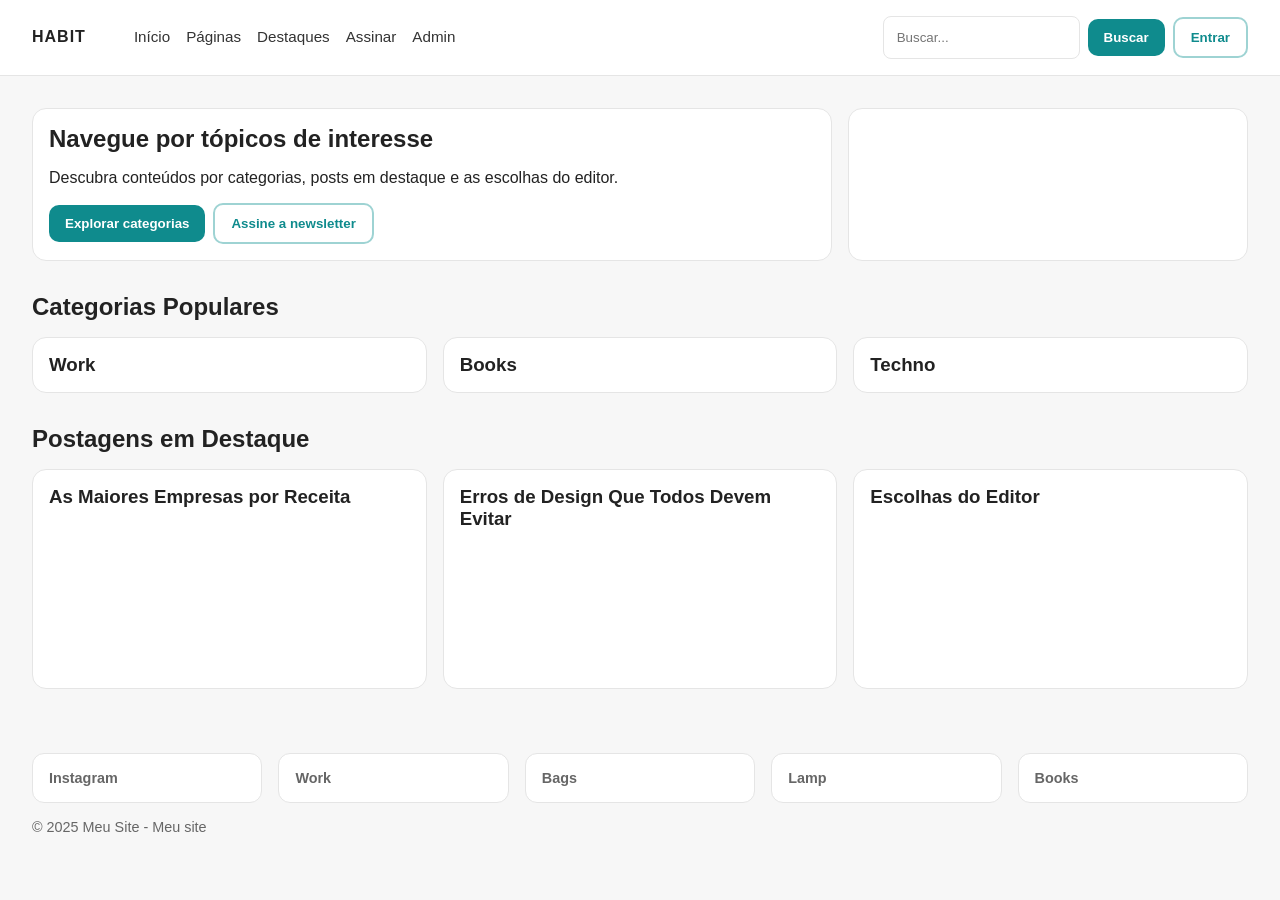
<file: index.html>
<!DOCTYPE html>
<html lang="pt-BR">
<head>
<meta charset="UTF-8">
<meta name="viewport" content="width=device-width, initial-scale=1.0">
<title>index.html</title>
<link rel="stylesheet" href="css/styles.css">
</head>
<body>
<header>
<div class="container topbar">
<div class="logo-nav">
<div class="logo">HABIT</div><div id="usuario-logado" style="margin-left:1rem;color:#0f8b8d;font-weight:bold;"></div>
<nav>
<ul>

<li><a href="index.html">Início</a></li>
<li><a href="categoria.html">Páginas</a></li>
<li><a href="dashboard.html">Destaques</a></li>
<li><a href="newsletter.html">Assinar</a></li>
<li><a href="usuarios.html">Admin</a></li>

</ul>
</nav>
</div>
<div class="search-area">
<input placeholder="Buscar..." aria-label="Buscar">
<button class="btn btn-primary">Buscar</button>
<button class="btn btn-outline">Entrar</button>
</div>
</div>
</header>

<main class="container">

<section class="hero">
<div class="hero-box">
<h1>Navegue por tópicos de interesse</h1>
<p style="margin:1rem 0;">Descubra conteúdos por categorias, posts em destaque e as escolhas do editor.</p>
<div class="search-area">
<button class="btn btn-primary">Explorar categorias</button>
<button class="btn btn-outline">Assine a newsletter</button>
</div>
</div>
<div class="hero-box"></div>
</section>

<h2 style="margin:2rem 0 1rem;">Categorias Populares</h2>
<section class="grid3">
<div class="mini-card"><h3>Work</h3></div>
<div class="mini-card"><h3>Books</h3></div>
<div class="mini-card"><h3>Techno</h3></div>
</section>

<h2 style="margin:2rem 0 1rem;">Postagens em Destaque</h2>
<section class="grid3">
<div class="post-card"><h3>As Maiores Empresas por Receita</h3></div>
<div class="post-card"><h3>Erros de Design Que Todos Devem Evitar</h3></div>
<div class="post-card"><h3>Escolhas do Editor</h3></div>
</section>

</main>

<footer class="container">
<div class="footer-links">
<div class="footer-card">Instagram</div>
<div class="footer-card">Work</div>
<div class="footer-card">Bags</div>
<div class="footer-card">Lamp</div>
<div class="footer-card">Books</div>
</div>
<p style="margin-top:1rem;">© 2025 Meu Site - Meu site</p>
</footer>
<script src="js/app.js"></script>
</body>
</html>
</file>
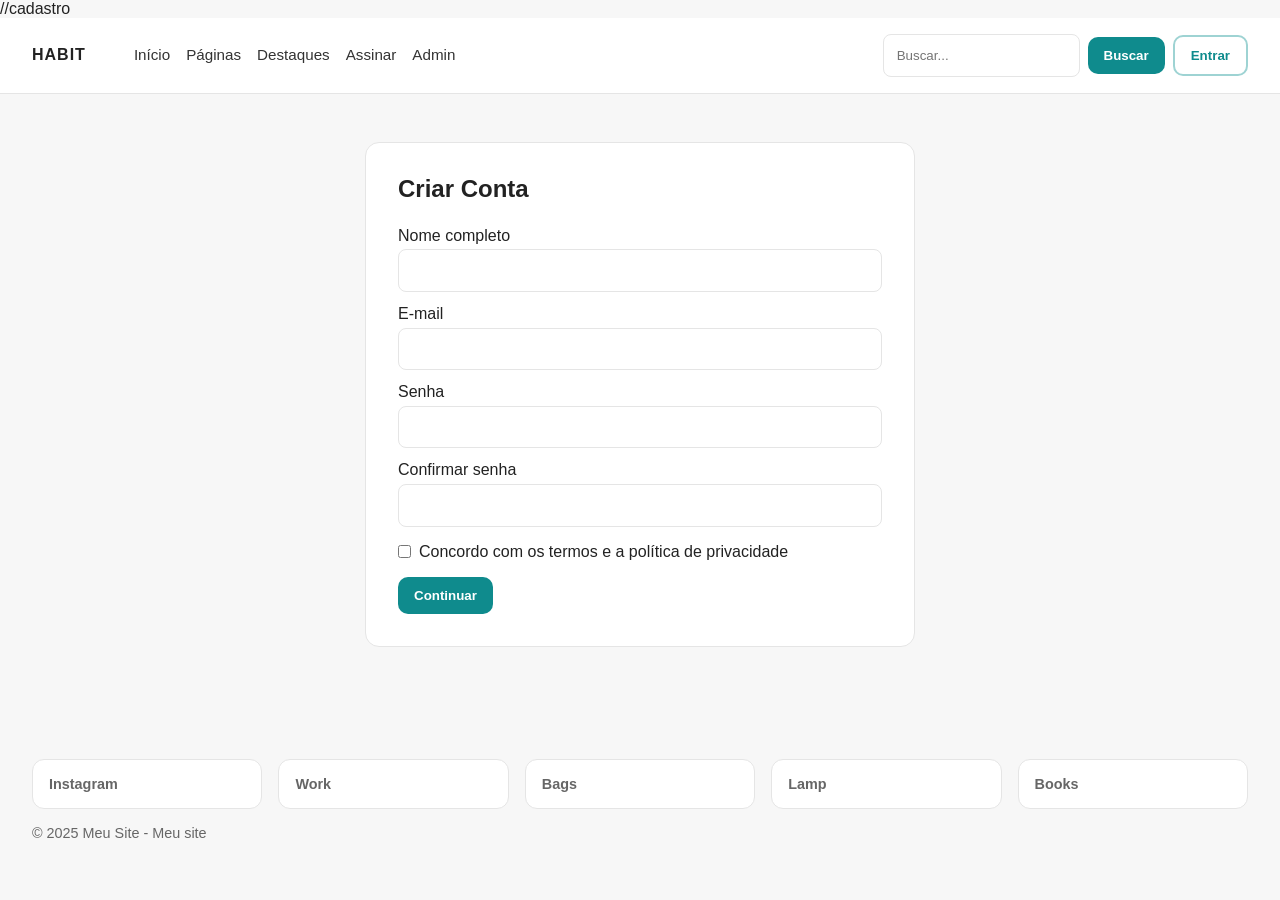
<file: cadastro.html>
//cadastro

<!DOCTYPE html>
<html lang="pt-BR">
<head>
<meta charset="UTF-8">
<meta name="viewport" content="width=device-width, initial-scale=1.0">
<title>cadastro.html</title>
<link rel="stylesheet" href="css/styles.css">
</head>
<body>
<header>
<div class="container topbar">
<div class="logo-nav">
<div class="logo">HABIT</div><div id="usuario-logado" style="margin-left:1rem;color:#0f8b8d;font-weight:bold;"></div>
<nav>
<ul>

<li><a href="index.html">Início</a></li>
<li><a href="categoria.html">Páginas</a></li>
<li><a href="dashboard.html">Destaques</a></li>
<li><a href="newsletter.html">Assinar</a></li>
<li><a href="usuarios.html">Admin</a></li>

</ul>
</nav>
</div>
<div class="search-area">
<input placeholder="Buscar..." aria-label="Buscar">
<button class="btn btn-primary">Buscar</button>
<button class="btn btn-outline">Entrar</button>
</div>
</div>
</header>

<main class="container">

<section class="auth-card">
<h1>Criar Conta</h1>
<label>Nome completo</label>
<input type="text" id="nome">
<label>E-mail</label>
<input type="email">
<label>Senha</label>
<input type="password">
<label>Confirmar senha</label>
<input type="password">
<div class="checkbox">
<input type="checkbox" style="width:auto;">
<span>Concordo com os termos e a política de privacidade</span>
</div>
<button class="btn btn-primary" style="margin-top:1rem;" onclick="salvarCadastro(event)">Continuar</button>
</section>

</main>

<footer class="container">
<div class="footer-links">
<div class="footer-card">Instagram</div>
<div class="footer-card">Work</div>
<div class="footer-card">Bags</div>
<div class="footer-card">Lamp</div>
<div class="footer-card">Books</div>
</div>
<p style="margin-top:1rem;">© 2025 Meu Site - Meu site</p>
</footer>
<script src="js/app.js"></script>
</body>
</html>
</file>
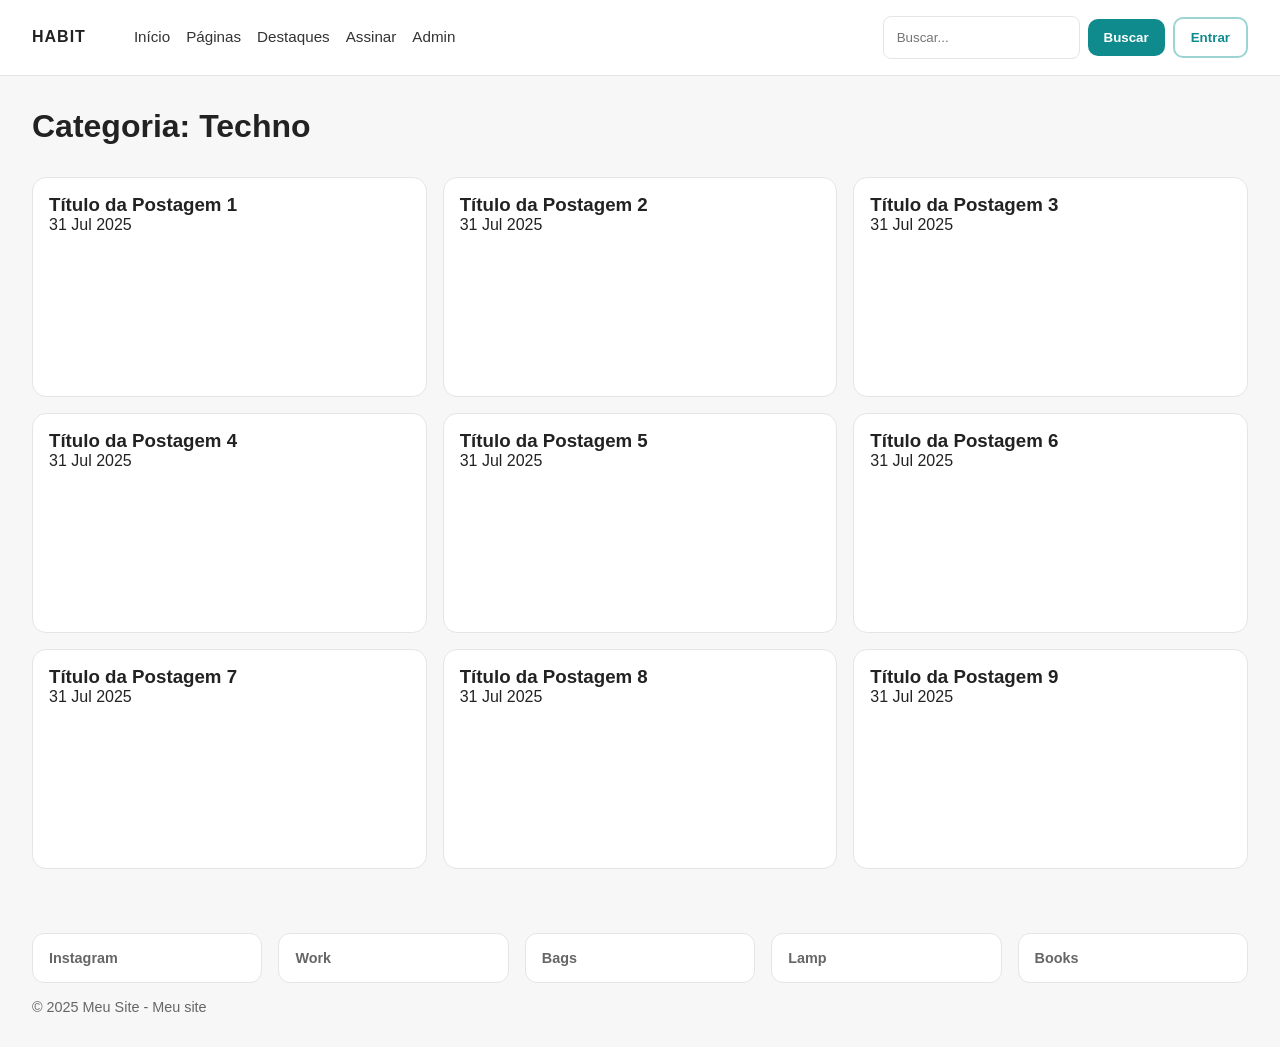
<file: categoria.html>
<!DOCTYPE html>
<html lang="pt-BR">
<head>
<meta charset="UTF-8">
<meta name="viewport" content="width=device-width, initial-scale=1.0">
<title>categoria.html</title>
<link rel="stylesheet" href="css/styles.css">
</head>
<body>
<header>
<div class="container topbar">
<div class="logo-nav">
<div class="logo">HABIT</div><div id="usuario-logado" style="margin-left:1rem;color:#0f8b8d;font-weight:bold;"></div>
<nav>
<ul>

<li><a href="index.html">Início</a></li>
<li><a href="categoria.html">Páginas</a></li>
<li><a href="dashboard.html">Destaques</a></li>
<li><a href="newsletter.html">Assinar</a></li>
<li><a href="usuarios.html">Admin</a></li>

</ul>
</nav>
</div>
<div class="search-area">
<input placeholder="Buscar..." aria-label="Buscar">
<button class="btn btn-primary">Buscar</button>
<button class="btn btn-outline">Entrar</button>
</div>
</div>
</header>

<main class="container">

<h1 style="margin:2rem 0;">Categoria: Techno</h1>
<section class="grid3">
<div class="post-card"><h3>Título da Postagem 1</h3><p>31 Jul 2025</p></div><div class="post-card"><h3>Título da Postagem 2</h3><p>31 Jul 2025</p></div><div class="post-card"><h3>Título da Postagem 3</h3><p>31 Jul 2025</p></div><div class="post-card"><h3>Título da Postagem 4</h3><p>31 Jul 2025</p></div><div class="post-card"><h3>Título da Postagem 5</h3><p>31 Jul 2025</p></div><div class="post-card"><h3>Título da Postagem 6</h3><p>31 Jul 2025</p></div><div class="post-card"><h3>Título da Postagem 7</h3><p>31 Jul 2025</p></div><div class="post-card"><h3>Título da Postagem 8</h3><p>31 Jul 2025</p></div><div class="post-card"><h3>Título da Postagem 9</h3><p>31 Jul 2025</p></div></section>
</main>

<footer class="container">
<div class="footer-links">
<div class="footer-card">Instagram</div>
<div class="footer-card">Work</div>
<div class="footer-card">Bags</div>
<div class="footer-card">Lamp</div>
<div class="footer-card">Books</div>
</div>
<p style="margin-top:1rem;">© 2025 Meu Site - Meu site</p>
</footer>
<script src="js/app.js"></script>
</body>
</html>
</file>
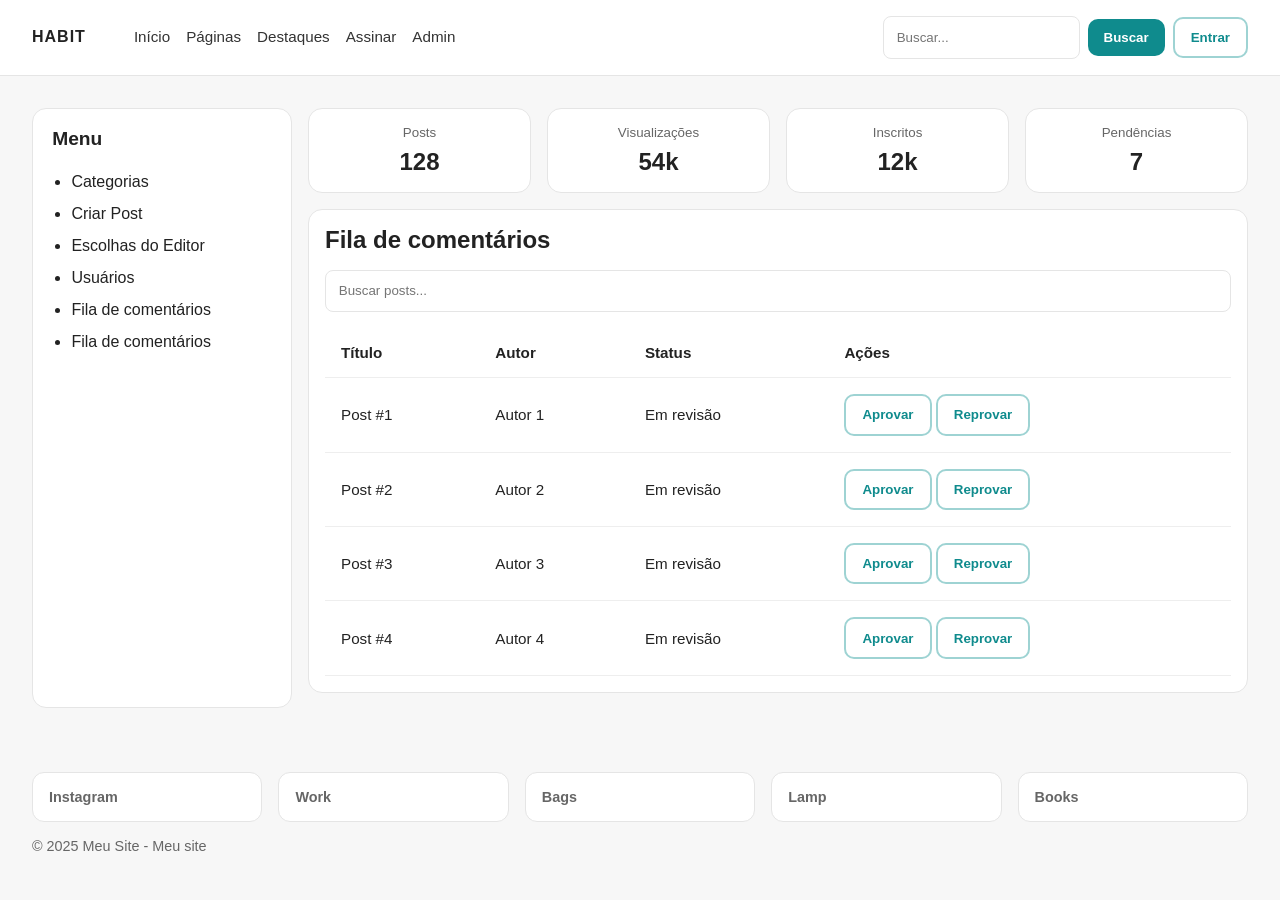
<file: comentarios.html>
<!DOCTYPE html>
<html lang="pt-BR">
<head>
<meta charset="UTF-8">
<meta name="viewport" content="width=device-width, initial-scale=1.0">
<title>comentarios.html</title>
<link rel="stylesheet" href="css/styles.css">
</head>
<body>
<header>
<div class="container topbar">
<div class="logo-nav">
<div class="logo">HABIT</div><div id="usuario-logado" style="margin-left:1rem;color:#0f8b8d;font-weight:bold;"></div>
<nav>
<ul>

<li><a href="index.html">Início</a></li>
<li><a href="categoria.html">Páginas</a></li>
<li><a href="dashboard.html">Destaques</a></li>
<li><a href="newsletter.html">Assinar</a></li>
<li><a href="usuarios.html">Admin</a></li>

</ul>
</nav>
</div>
<div class="search-area">
<input placeholder="Buscar..." aria-label="Buscar">
<button class="btn btn-primary">Buscar</button>
<button class="btn btn-outline">Entrar</button>
</div>
</div>
</header>

<main class="container">

<section class="dashboard">

<aside class="sidebar">
<h2>Menu</h2>
<ul>
<li>Categorias</li>
<li>Criar Post</li>
<li>Escolhas do Editor</li>
<li>Usuários</li>
<li>Fila de comentários</li>
<li>Fila de comentários</li>
</ul>
</aside>

<section class="content">
<div class="stats">
<div class="stat"><small>Posts</small><h2>128</h2></div>
<div class="stat"><small>Visualizações</small><h2>54k</h2></div>
<div class="stat"><small>Inscritos</small><h2>12k</h2></div>
<div class="stat"><small>Pendências</small><h2>7</h2></div>
</div>

<div class="panel">
<h2>Fila de comentários</h2>
<input placeholder="Buscar posts...">
<table>
<tr><th>Título</th><th>Autor</th><th>Status</th><th>Ações</th></tr>
<tr><td>Post #1</td><td>Autor 1</td><td>Em revisão</td><td><button class="btn btn-outline">Aprovar</button> <button class="btn btn-outline">Reprovar</button></td></tr>
<tr><td>Post #2</td><td>Autor 2</td><td>Em revisão</td><td><button class="btn btn-outline">Aprovar</button> <button class="btn btn-outline">Reprovar</button></td></tr>
<tr><td>Post #3</td><td>Autor 3</td><td>Em revisão</td><td><button class="btn btn-outline">Aprovar</button> <button class="btn btn-outline">Reprovar</button></td></tr>
<tr><td>Post #4</td><td>Autor 4</td><td>Em revisão</td><td><button class="btn btn-outline">Aprovar</button> <button class="btn btn-outline">Reprovar</button></td></tr>
</table>
</div>
</section>
</section>

</main>

<footer class="container">
<div class="footer-links">
<div class="footer-card">Instagram</div>
<div class="footer-card">Work</div>
<div class="footer-card">Bags</div>
<div class="footer-card">Lamp</div>
<div class="footer-card">Books</div>
</div>
<p style="margin-top:1rem;">© 2025 Meu Site - Meu site</p>
</footer>
<script src="js/app.js"></script>
</body>
</html>
</file>
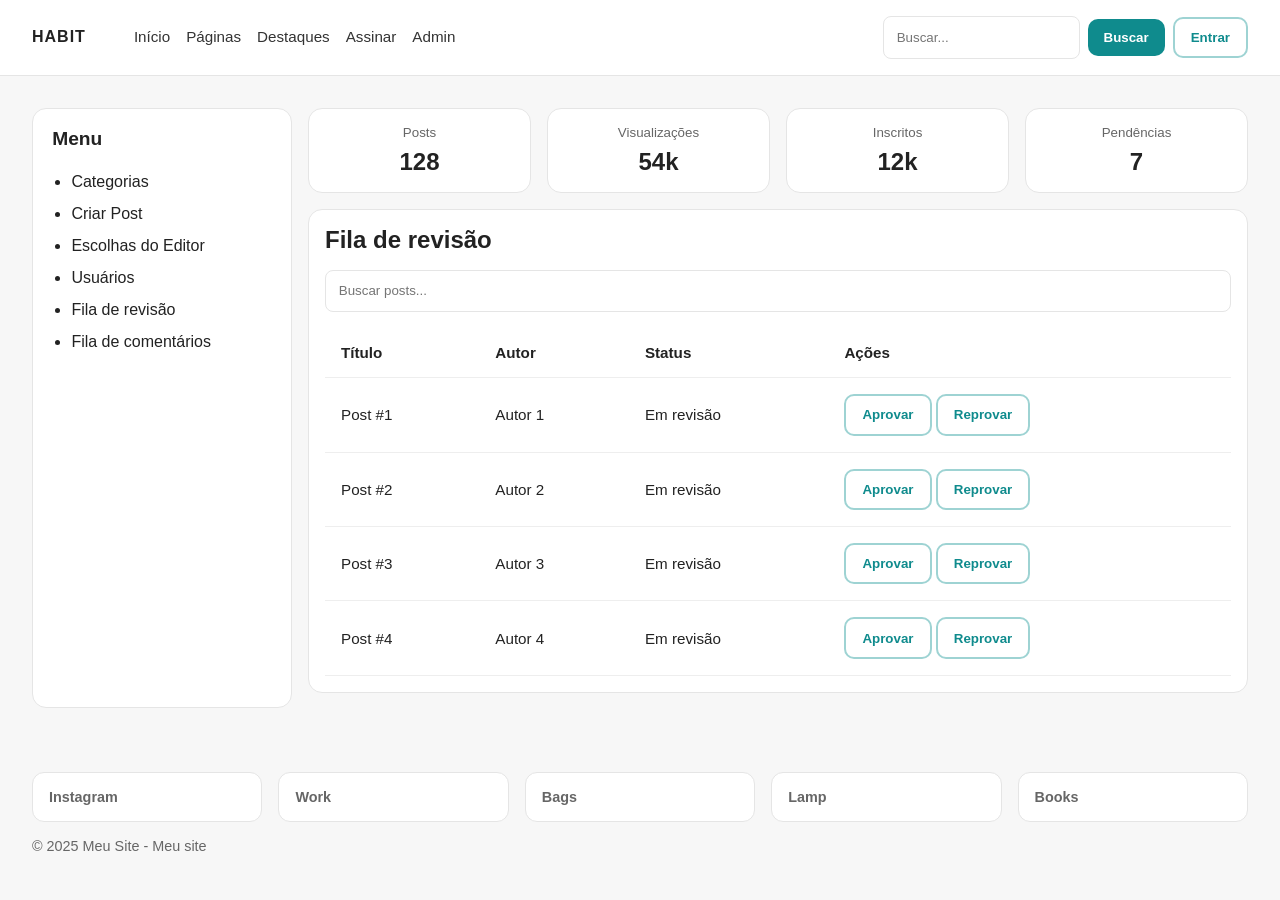
<file: dashboard.html>
<!DOCTYPE html>
<html lang="pt-BR">
<head>
<meta charset="UTF-8">
<meta name="viewport" content="width=device-width, initial-scale=1.0">
<title>dashboard.html</title>
<link rel="stylesheet" href="css/styles.css">
</head>
<body>
<header>
<div class="container topbar">
<div class="logo-nav">
<div class="logo">HABIT</div><div id="usuario-logado" style="margin-left:1rem;color:#0f8b8d;font-weight:bold;"></div>
<nav>
<ul>

<li><a href="index.html">Início</a></li>
<li><a href="categoria.html">Páginas</a></li>
<li><a href="dashboard.html">Destaques</a></li>
<li><a href="newsletter.html">Assinar</a></li>
<li><a href="usuarios.html">Admin</a></li>

</ul>
</nav>
</div>
<div class="search-area">
<input placeholder="Buscar..." aria-label="Buscar">
<button class="btn btn-primary">Buscar</button>
<button class="btn btn-outline">Entrar</button>
</div>
</div>
</header>

<main class="container">

<section class="dashboard">

<aside class="sidebar">
<h2>Menu</h2>
<ul>
<li>Categorias</li>
<li>Criar Post</li>
<li>Escolhas do Editor</li>
<li>Usuários</li>
<li>Fila de revisão</li>
<li>Fila de comentários</li>
</ul>
</aside>

<section class="content">
<div class="stats">
<div class="stat"><small>Posts</small><h2>128</h2></div>
<div class="stat"><small>Visualizações</small><h2>54k</h2></div>
<div class="stat"><small>Inscritos</small><h2>12k</h2></div>
<div class="stat"><small>Pendências</small><h2>7</h2></div>
</div>

<div class="panel">
<h2>Fila de revisão</h2>
<input placeholder="Buscar posts...">
<table>
<tr><th>Título</th><th>Autor</th><th>Status</th><th>Ações</th></tr>
<tr><td>Post #1</td><td>Autor 1</td><td>Em revisão</td><td><button class="btn btn-outline">Aprovar</button> <button class="btn btn-outline">Reprovar</button></td></tr>
<tr><td>Post #2</td><td>Autor 2</td><td>Em revisão</td><td><button class="btn btn-outline">Aprovar</button> <button class="btn btn-outline">Reprovar</button></td></tr>
<tr><td>Post #3</td><td>Autor 3</td><td>Em revisão</td><td><button class="btn btn-outline">Aprovar</button> <button class="btn btn-outline">Reprovar</button></td></tr>
<tr><td>Post #4</td><td>Autor 4</td><td>Em revisão</td><td><button class="btn btn-outline">Aprovar</button> <button class="btn btn-outline">Reprovar</button></td></tr>
</table>
</div>
</section>
</section>

</main>

<footer class="container">
<div class="footer-links">
<div class="footer-card">Instagram</div>
<div class="footer-card">Work</div>
<div class="footer-card">Bags</div>
<div class="footer-card">Lamp</div>
<div class="footer-card">Books</div>
</div>
<p style="margin-top:1rem;">© 2025 Meu Site - Meu site</p>
</footer>
<script src="js/app.js"></script>
</body>
</html>
</file>
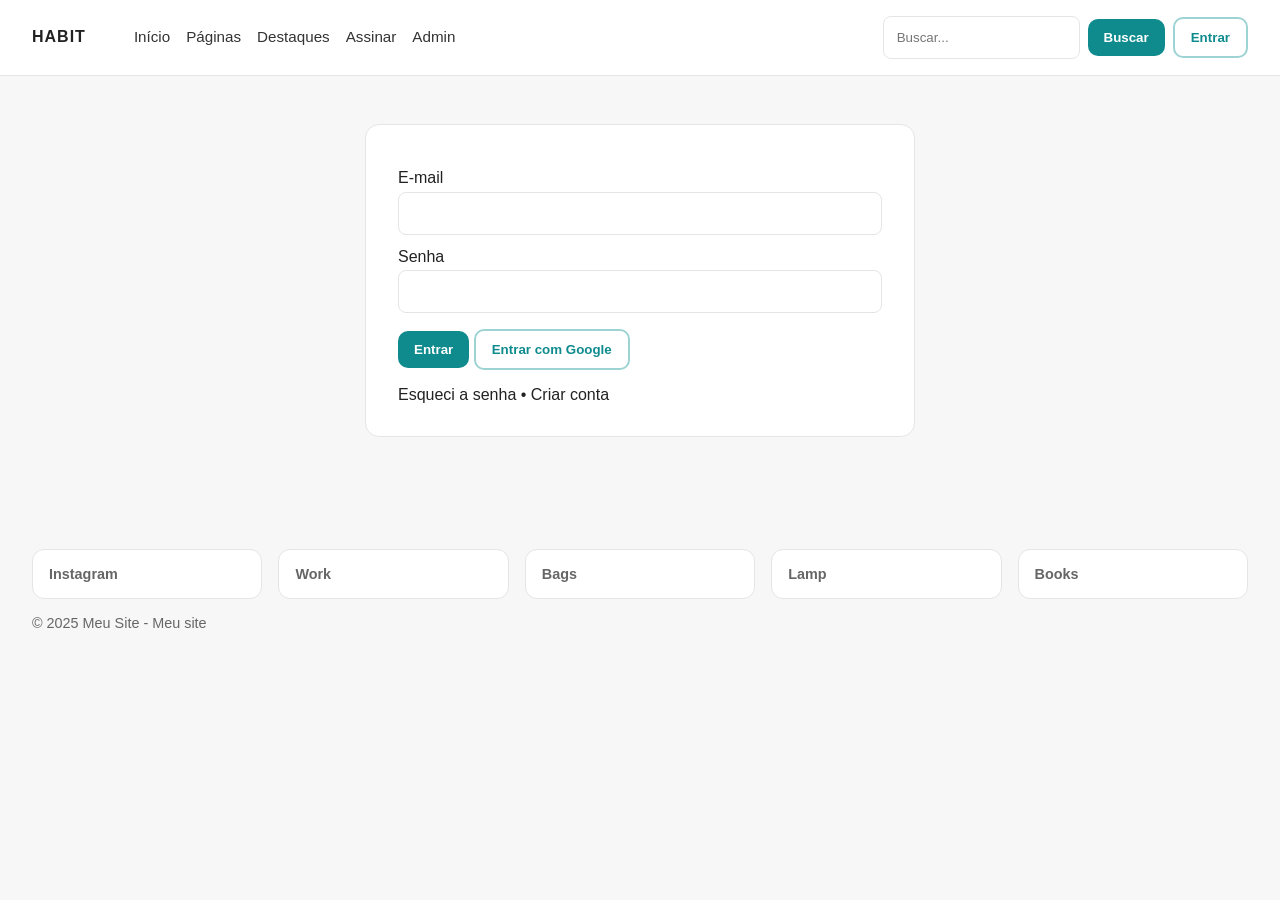
<file: login.html>
<!DOCTYPE html>
<html lang="pt-BR">
<head>
<meta charset="UTF-8">
<meta name="viewport" content="width=device-width, initial-scale=1.0">
<title>login.html</title>
<link rel="stylesheet" href="css/styles.css">
</head>
<body>
<header>
<div class="container topbar">
<div class="logo-nav">
<div class="logo">HABIT</div><div id="usuario-logado" style="margin-left:1rem;color:#0f8b8d;font-weight:bold;"></div>
<nav>
<ul>

<li><a href="index.html">Início</a></li>
<li><a href="categoria.html">Páginas</a></li>
<li><a href="dashboard.html">Destaques</a></li>
<li><a href="newsletter.html">Assinar</a></li>
<li><a href="usuarios.html">Admin</a></li>

</ul>
</nav>
</div>
<div class="search-area">
<input placeholder="Buscar..." aria-label="Buscar">
<button class="btn btn-primary">Buscar</button>
<button class="btn btn-outline">Entrar</button>
</div>
</div>
</header>

<main class="container">

<section class="auth-card">
<label>E-mail</label>
<input type="email">
<label>Senha</label>
<input type="password">
<div style="margin-top:1rem;">
<button class="btn btn-primary">Entrar</button>
<button class="btn btn-outline">Entrar com Google</button>
</div>
<p style="margin-top:1rem;">Esqueci a senha • Criar conta</p>
</section>

</main>

<footer class="container">
<div class="footer-links">
<div class="footer-card">Instagram</div>
<div class="footer-card">Work</div>
<div class="footer-card">Bags</div>
<div class="footer-card">Lamp</div>
<div class="footer-card">Books</div>
</div>
<p style="margin-top:1rem;">© 2025 Meu Site - Meu site</p>
</footer>
<script src="js/app.js"></script>
</body>
</html>
</file>
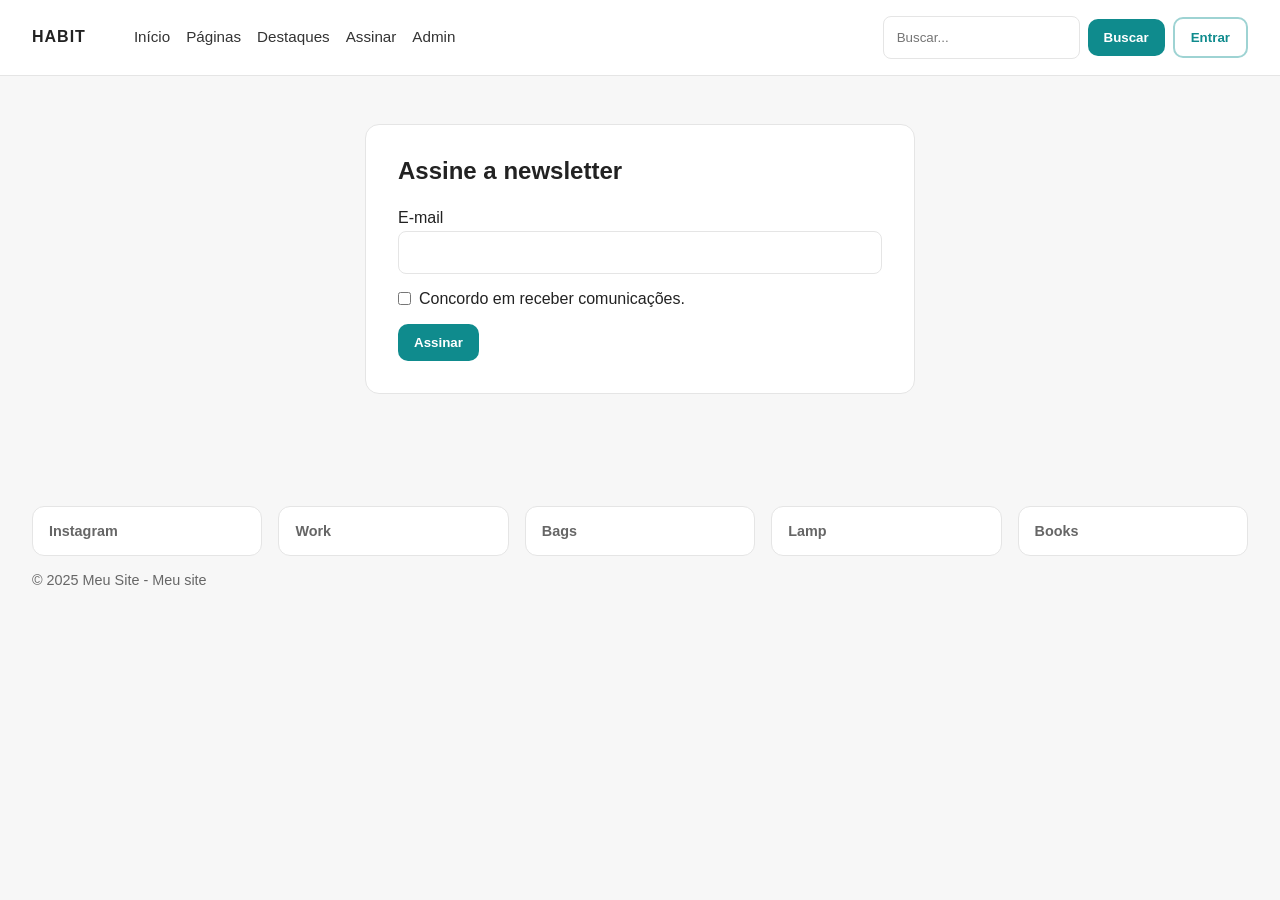
<file: newsletter.html>
<!DOCTYPE html>
<html lang="pt-BR">
<head>
<meta charset="UTF-8">
<meta name="viewport" content="width=device-width, initial-scale=1.0">
<title>newsletter.html</title>
<link rel="stylesheet" href="css/styles.css">
</head>
<body>
<header>
<div class="container topbar">
<div class="logo-nav">
<div class="logo">HABIT</div><div id="usuario-logado" style="margin-left:1rem;color:#0f8b8d;font-weight:bold;"></div>
<nav>
<ul>

<li><a href="index.html">Início</a></li>
<li><a href="categoria.html">Páginas</a></li>
<li><a href="dashboard.html">Destaques</a></li>
<li><a href="newsletter.html">Assinar</a></li>
<li><a href="usuarios.html">Admin</a></li>

</ul>
</nav>
</div>
<!-- Área de busca do site -->
<div class="search-area"> 
<input placeholder="Buscar..." aria-label="Buscar">
<button class="btn btn-primary">Buscar</button>
<button class="btn btn-outline">Entrar</button>
</div>
</div>
</header>

<main class="container">

<section class="auth-card">
<h1>Assine a newsletter</h1>
<label>E-mail</label>
<input type="email">
<div class="checkbox">
<input type="checkbox" style="width:auto;">
<span>Concordo em receber comunicações.</span>
</div>
<button class="btn btn-primary" style="margin-top:1rem;">Assinar</button>
</section>

</main>

<footer class="container">
<div class="footer-links">
<div class="footer-card">Instagram</div>
<div class="footer-card">Work</div>
<div class="footer-card">Bags</div>
<div class="footer-card">Lamp</div>
<div class="footer-card">Books</div>
</div>
<p style="margin-top:1rem;">© 2025 Meu Site - Meu site</p>
</footer>
<script src="js/app.js"></script>
</body>
</html>
</file>
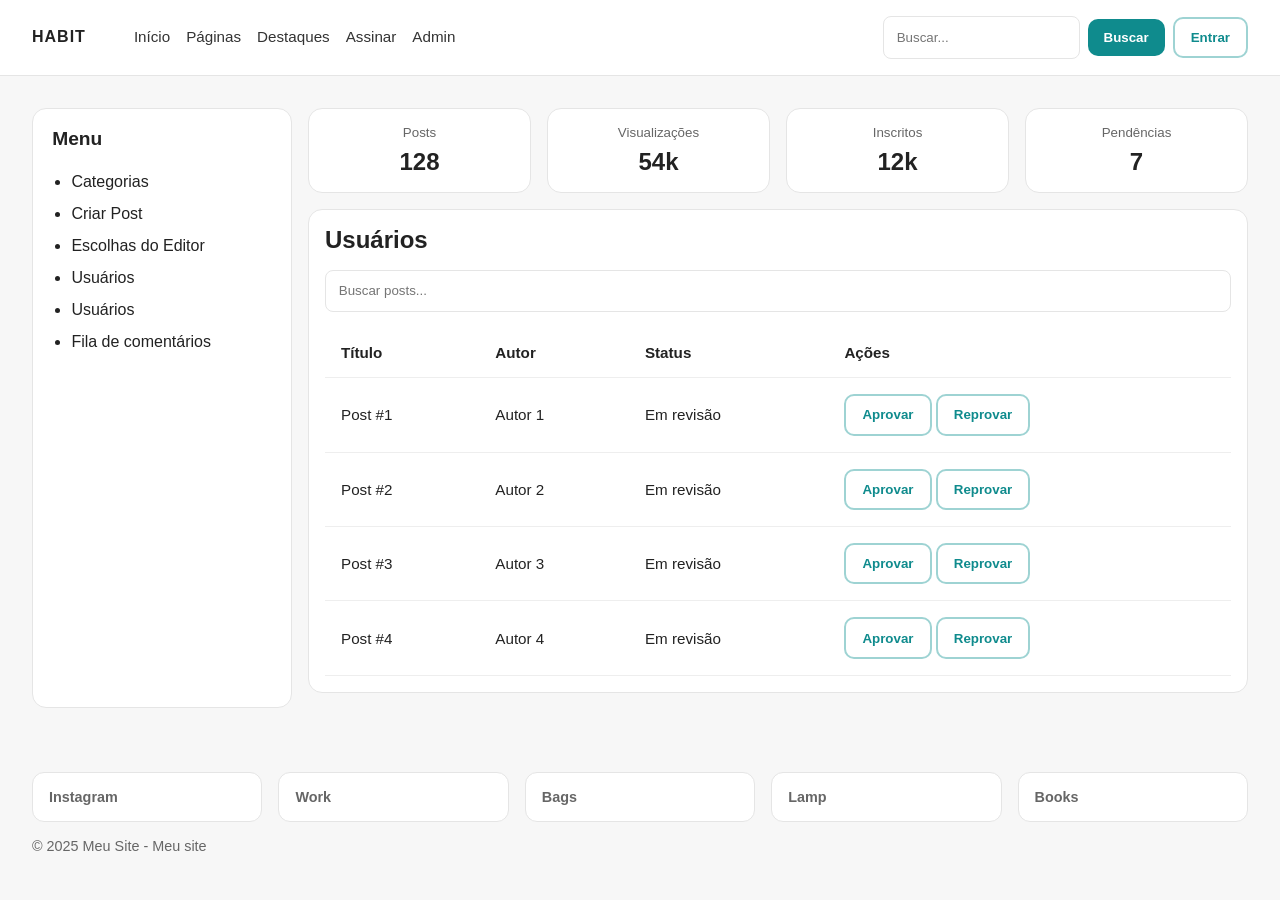
<file: usuarios.html>
<!DOCTYPE html>
<html lang="pt-BR">
<head>
<meta charset="UTF-8">
<meta name="viewport" content="width=device-width, initial-scale=1.0">
<title>usuarios.html</title>
<link rel="stylesheet" href="css/styles.css">
</head>
<body>
<header>
<div class="container topbar">
<div class="logo-nav">
<div class="logo">HABIT</div><div id="usuario-logado" style="margin-left:1rem;color:#0f8b8d;font-weight:bold;"></div>
<nav>
<ul>

<li><a href="index.html">Início</a></li>
<li><a href="categoria.html">Páginas</a></li>
<li><a href="dashboard.html">Destaques</a></li>
<li><a href="newsletter.html">Assinar</a></li>
<li><a href="usuarios.html">Admin</a></li>

</ul>
</nav>
</div>
<div class="search-area">
<input placeholder="Buscar..." aria-label="Buscar">
<button class="btn btn-primary">Buscar</button>
<button class="btn btn-outline">Entrar</button>
</div>
</div>
</header>

<main class="container">

<section class="dashboard">

<aside class="sidebar">
<h2>Menu</h2>
<ul>
<li>Categorias</li>
<li>Criar Post</li>
<li>Escolhas do Editor</li>
<li>Usuários</li>
<li>Usuários</li>
<li>Fila de comentários</li>
</ul>
</aside>

<section class="content">
<div class="stats">
<div class="stat"><small>Posts</small><h2>128</h2></div>
<div class="stat"><small>Visualizações</small><h2>54k</h2></div>
<div class="stat"><small>Inscritos</small><h2>12k</h2></div>
<div class="stat"><small>Pendências</small><h2>7</h2></div>
</div>

<div class="panel">
<h2>Usuários</h2>
<input placeholder="Buscar posts...">
<table>
<tr><th>Título</th><th>Autor</th><th>Status</th><th>Ações</th></tr>
<tr><td>Post #1</td><td>Autor 1</td><td>Em revisão</td><td><button class="btn btn-outline">Aprovar</button> <button class="btn btn-outline">Reprovar</button></td></tr>
<tr><td>Post #2</td><td>Autor 2</td><td>Em revisão</td><td><button class="btn btn-outline">Aprovar</button> <button class="btn btn-outline">Reprovar</button></td></tr>
<tr><td>Post #3</td><td>Autor 3</td><td>Em revisão</td><td><button class="btn btn-outline">Aprovar</button> <button class="btn btn-outline">Reprovar</button></td></tr>
<tr><td>Post #4</td><td>Autor 4</td><td>Em revisão</td><td><button class="btn btn-outline">Aprovar</button> <button class="btn btn-outline">Reprovar</button></td></tr>
</table>
</div>
</section>
</section>

</main>

<footer class="container">
<div class="footer-links">
<div class="footer-card">Instagram</div>
<div class="footer-card">Work</div>
<div class="footer-card">Bags</div>
<div class="footer-card">Lamp</div>
<div class="footer-card">Books</div>
</div>
<p style="margin-top:1rem;">© 2025 Meu Site - Meu site</p>
</footer>
<script src="js/app.js"></script>
</body>
</html>
</file>
<file: css/styles.css>
:root{
--primary:#0f8b8d;
--primary-light:#dff5f5;
--bg:#f7f7f7;
--white:#fff;
--border:#e5e5e5;
--text:#222;
}
*{margin:0;padding:0;box-sizing:border-box}
body{
font-family:Arial,sans-serif;
background:var(--bg);
color:var(--text);
}
.container{
width:min(1280px,95%);
margin:auto;
}
header{
background:#fff;
border-bottom:1px solid var(--border);
padding:1rem 0;
}
.topbar{
display:flex;
justify-content:space-between;
align-items:center;
flex-wrap:wrap;
gap:1rem;
}
.logo-nav{
display:flex;
align-items:center;
gap:1rem;
}
.logo{
font-weight:700;
letter-spacing:1px;
}
nav ul{
display:flex;
list-style:none;
gap:1rem;
}
nav a{
text-decoration:none;
color:#333;
font-size:.95rem;
}
.search-area{
display:flex;
gap:.5rem;
align-items:center;
}
input{
padding:.8rem;
border:1px solid var(--border);
border-radius:8px;
width:100%;
}
.btn{
padding:.7rem 1rem;
border-radius:10px;
cursor:pointer;
font-weight:600;
}
.btn-primary{
background:var(--primary);
color:#fff;
border:none;
}
.btn-outline{
background:#fff;
border:2px solid #9ed3d3;
color:var(--primary);
}
.btn-outline:hover,.btn-primary:hover{
opacity:.9;
}
.dashboard{
display:grid;
grid-template-columns:260px 1fr;
gap:1rem;
margin-top:2rem;
}
.sidebar{
background:#fff;
border:1px solid var(--border);
border-radius:14px;
padding:1.2rem;
min-height:600px;
}
.sidebar h2{
margin-bottom:1rem;
font-size:1.2rem;
}
.sidebar ul{
padding-left:1.2rem;
line-height:2;
}
.content{
display:flex;
flex-direction:column;
gap:1rem;
}
.stats{
display:grid;
grid-template-columns:repeat(4,1fr);
gap:1rem;
}
.stat{
background:#fff;
border:1px solid var(--border);
border-radius:14px;
padding:1rem;
text-align:center;
}
.stat small{
display:block;
margin-bottom:.5rem;
color:#666;
}
.panel{
background:#fff;
border:1px solid var(--border);
border-radius:14px;
padding:1rem;
}
.panel h2{
margin-bottom:1rem;
}
table{
width:100%;
border-collapse:collapse;
margin-top:1rem;
}
th,td{
padding:1rem;
border-bottom:1px solid #eee;
text-align:left;
font-size:.95rem;
}
.footer-links{
display:grid;
grid-template-columns:repeat(5,1fr);
gap:1rem;
margin-top:2rem;
}
.footer-card{
background:#fff;
border:1px solid var(--border);
padding:1rem;
border-radius:12px;
font-weight:600;
}
footer{
padding:2rem 0;
font-size:.9rem;
color:#666;
}
.hero{
display:grid;
grid-template-columns:2fr 1fr;
gap:1rem;
margin-top:2rem;
}
.hero-box,.mini-card,.post-card{
background:#fff;
border:1px solid var(--border);
border-radius:14px;
padding:1rem;
}
.grid3{
display:grid;
grid-template-columns:repeat(3,1fr);
gap:1rem;
}
.post-card{
min-height:220px;
}
.auth-card{
max-width:550px;
margin:3rem auto;
background:#fff;
padding:2rem;
border-radius:14px;
border:1px solid var(--border);
}
.auth-card h1{
margin-bottom:1.5rem;
}
.auth-card label{
display:block;
margin:.8rem 0 .3rem;
}
.checkbox{
display:flex;
align-items:center;
gap:.5rem;
margin-top:1rem;
}
@media(max-width:900px){
.dashboard,.hero{
grid-template-columns:1fr;
}
.stats,.grid3,.footer-links{
grid-template-columns:1fr 1fr;
}
}
@media(max-width:600px){
.stats,.grid3,.footer-links{
grid-template-columns:1fr;
}
nav ul{
flex-wrap:wrap;
}
.search-area{
width:100%;
}
}
</file>
